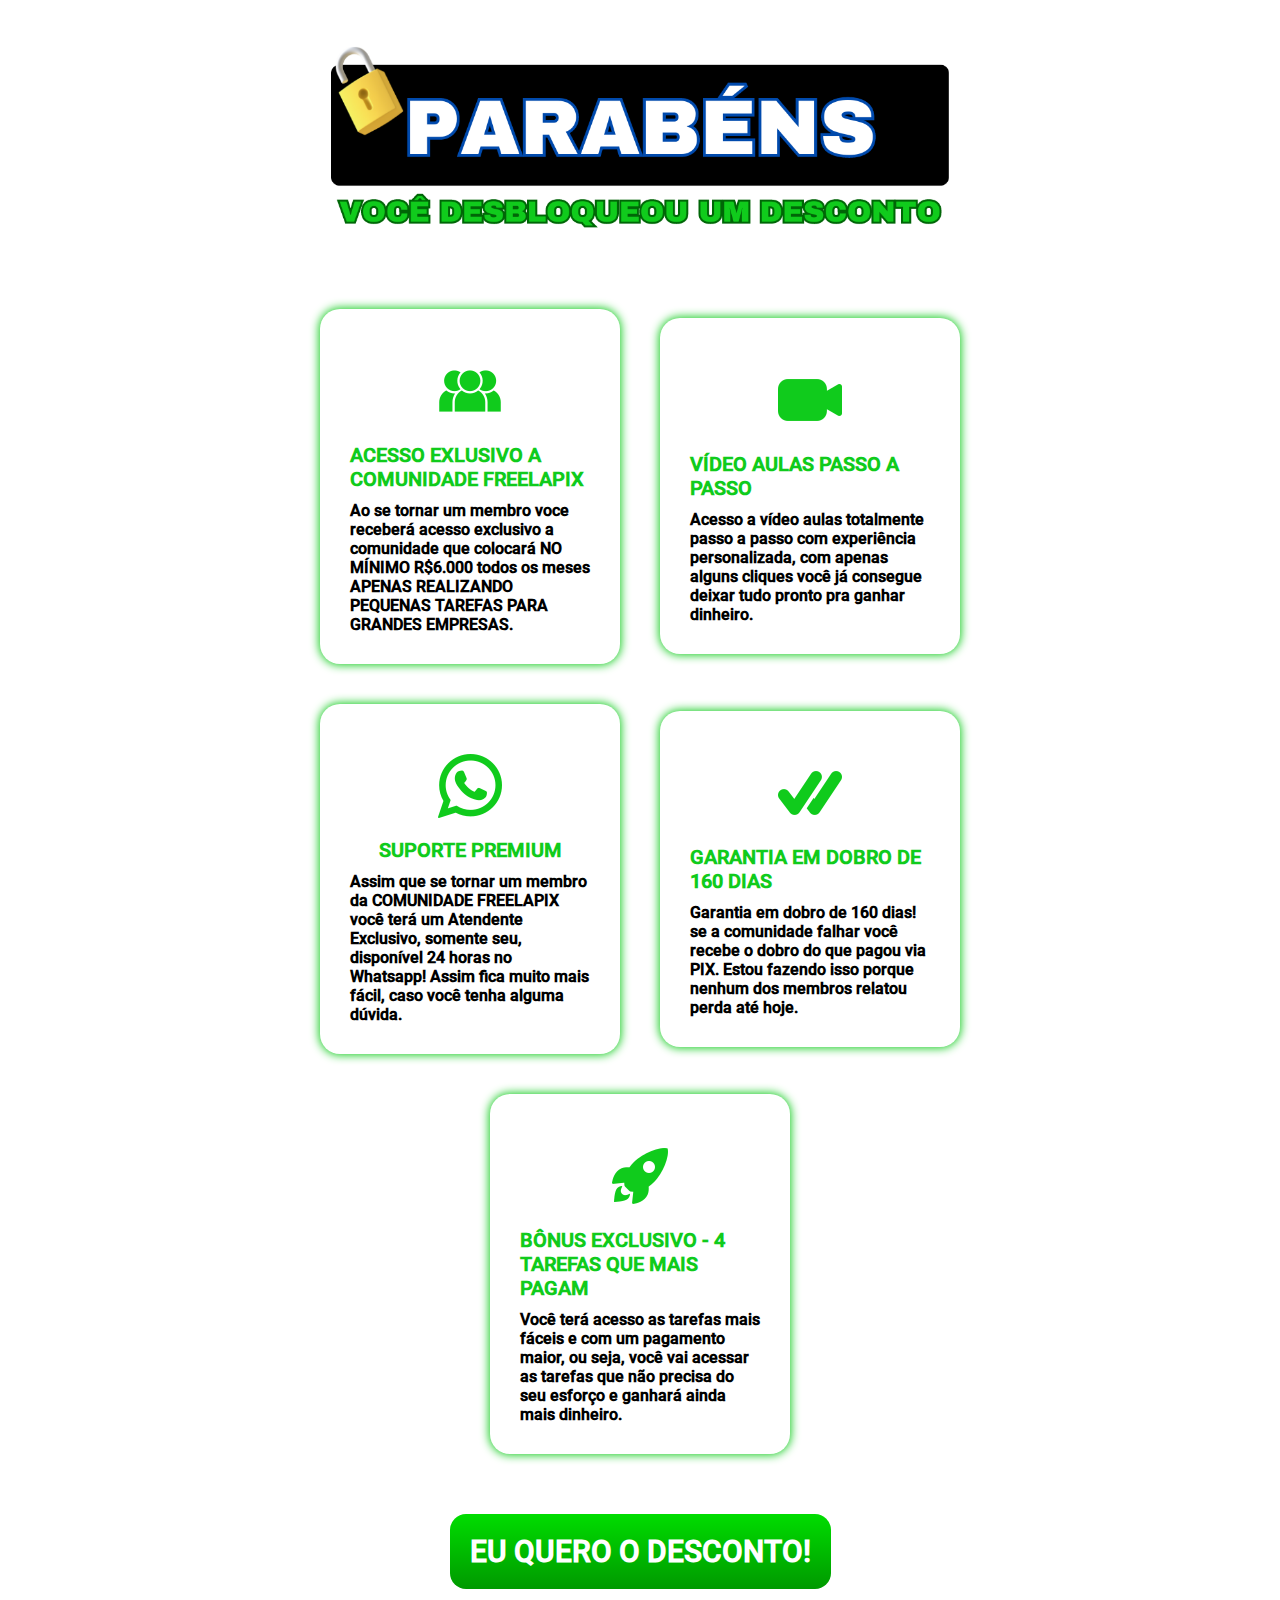
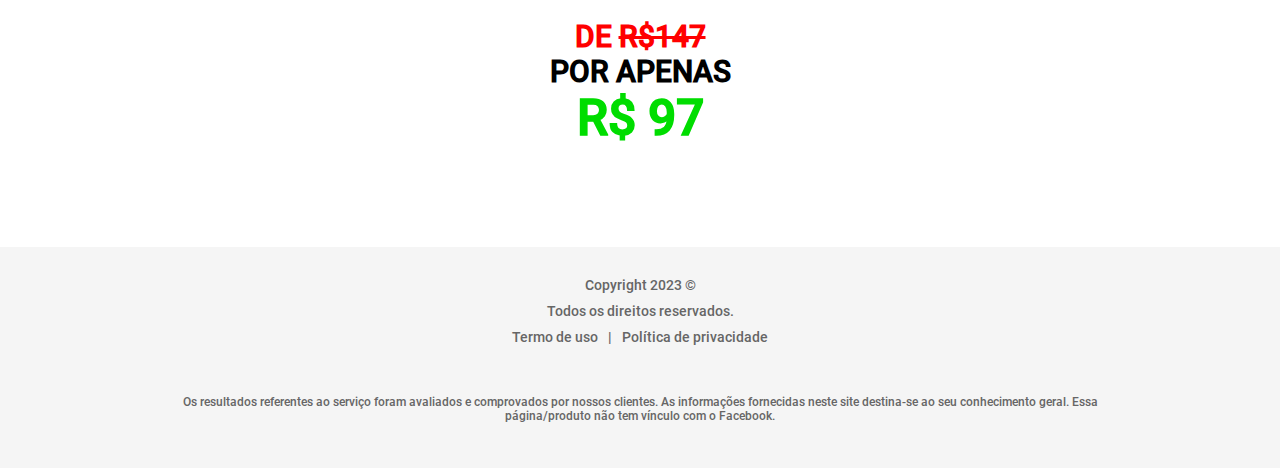
<file: backredirect/index.html>
<!DOCTYPE html>
<html lang="pt=br">
<head>
    <meta charset="UTF-8">
    <meta http-equiv="X-UA-Compatible" content="IE=edge">
    <meta name="viewport" content="width=device-width, initial-scale=1.0">    
    <title>Opa3</title>
    <link rel="stylesheet" href="style.css">
    <!--<link rel="shortcut icon" href="imagem/faviconnn.png" type="image/x-icon">-->
</head>
<body>
    <div id="container">
        <div id="confpai">
            <img id="conf" src="../imagens/PARABÉNS.png">
        </div>
        <div id="beneficios">
            <div class="conteudo1">
                <img class="imgb" src="../imagens/comunidade.png" alt="">
                <P class="benefi">ACESSO EXLUSIVO A COMUNIDADE FREELAPIX</P>
                <p class="benef">Ao se tornar um membro voce receberá acesso exclusivo a comunidade que colocará NO MÍNIMO R$6.000 todos os meses APENAS REALIZANDO PEQUENAS TAREFAS PARA GRANDES EMPRESAS.</p>
            </div>
            <div class="conteudo1">
                <img class="imgb" src="../imagens/camera-de-video.png" alt="">
                <P class="benefi">VÍDEO AULAS PASSO A PASSO</P>
                <p class="benef">Acesso a vídeo aulas totalmente passo a passo com experiência personalizada, com apenas alguns cliques você já consegue deixar tudo pronto pra ganhar dinheiro.</p>
            </div>
            <div class="conteudo1">
                <img class="imgb" src="../imagens/whatsapp.png" alt="">
                <P class="benefi">SUPORTE PREMIUM</P>
                <p class="benef">Assim que se tornar um membro da COMUNIDADE FREELAPIX você terá um Atendente Exclusivo, somente seu, disponível 24 horas no Whatsapp! Assim fica muito mais fácil, caso você tenha alguma dúvida.</p>
            </div>
            <div class="conteudo1">
                <img class="imgb" src="../imagens/double-check.png" alt="">
                <P class="benefi">GARANTIA EM DOBRO DE 160 DIAS</P>
                <p class="benef">Garantia em dobro de 160 dias! se a comunidade falhar você recebe o dobro do que pagou via PIX. Estou fazendo isso porque nenhum dos membros relatou perda até hoje.</p>
            </div>
            <div class="conteudo1">
                <img class="imgb" src="../imagens/foguete.png" alt="">
                <P class="benefi">BÔNUS EXCLUSIVO - 4 TAREFAS QUE MAIS PAGAM</P>
                <p class="benef">Você terá acesso as tarefas mais fáceis e com um pagamento maior, ou seja, você vai acessar as tarefas que não precisa do seu esforço e ganhará ainda mais dinheiro.</p>
            </div>
        </div>
        <div id="botaopai">
            <!--<button id="botao" onclick="openm()">Quero acabar com as dores nas costas</button>-->
            <a id="botao" href="https://pepper.com.br/checkout/index.html?p=28704&o=26499">EU QUERO O DESCONTO!</a>
        </div>
        <div id="preço">
            <p id="preçoalto">DE <s>R$147</s></p>
            <p id="apenas">POR APENAS</p>
            <p id="preçodes">R$ 97</p>
        </div>
    </div>
        <div id="rodape1">
            <div id="agruparr">
            <p class="rod">Copyright 2023 &copy;</p>
            <p class="rod">Todos os direitos reservados.</p>
            <div id="rodape">
                <p id="termo" href="">Termo de uso</p>
                 <p class="barra">|</p>
                <p id="privacidade" href="">Política de privacidade</p>
            </div>
            </div>   
        </div>
        <div id="rodape2">
            <p class="roda">Os resultados referentes ao serviço foram avaliados e comprovados por nossos clientes. As informações fornecidas neste site destina-se ao seu conhecimento geral. Essa página/produto não tem vínculo com o Facebook.</p>
        </div>
        <script>
            let prefix = ["https://pepper.com.br"];
        
        function getParams() {
            let t = "",
                e = window.top.location.href,
                r = new URL(e);
            if (null != r) {
                let a = r.searchParams.get("utm_source"),
                    n = r.searchParams.get("utm_medium"),
                    o = r.searchParams.get("utm_campaign"),
                    m = r.searchParams.get("utm_term"),
                    c = r.searchParams.get("utm_content"); - 1 !== e.indexOf("?") && (t = `&sck=${a}|${n}|${o}|${m}|${c}`), console.log(t)
            }
            return t
        }! function() {
            var t = new URLSearchParams(window.location.search);
            t.toString() && document.querySelectorAll("a").forEach(function(e) {
                for (let r = 0; r < prefix.length; r++) - 1 !== e.href.indexOf(prefix[r]) && (-1 === e.href.indexOf("?") ? e.href += "?" + t.toString() + getParams() : e.href += "&" + t.toString() + getParams())
            })
        }();
        </script>
</body> 
</html>
</file>
<file: backredirect/style.css>
*{
    margin: 0;
    padding: 0;
}
@font-face {
    font-family: 'Roboto';
    src: url('../fonts/Roboto-Medium.ttf');
}
body{
    background-color: #ffffff;
}
#container{
    max-width: 940px;
    margin: 0px auto;
}
#confpai{
    margin: 40px auto;
}
#conf{
    display: block;
    margin: 0px auto;
    max-width: 70%;
}
#beneficios{
    display: flex;
    justify-content: center;
    padding: 30px;
    flex-direction: row;
    align-items: center;
    flex-wrap: wrap;
    gap: 40px;
    background-color: #ffffff;
}
.conteudo1{
    background-color: #ffffff;
    max-width: 240px;
    padding: 30px;
    border-radius: 20px;
    display: flex;
    flex-direction: column;
    justify-content: center;
    align-items: center;
    box-shadow: 0px 0px 10px 1px #10CB1C;
}
.imgb{
    max-width: 100%;
    margin: 20px;
}
.benefi{
    color: #10CB1C;
    font-size: 20px;
    margin-bottom: 10px;
}
.benef{
    color: #000000;
    font-size: 16px;
}
#botaopai{
    display: flex;
    justify-content: center;
    margin: 0px auto;
    text-align: center;
}
#botao{
    background: linear-gradient(to top,#009900, #00DD00) ;
    text-decoration: none;
    color: #ffffff;
    padding: 20px 20px;
    font-size: 30px;
    font-family: "Roboto";
    border-radius: 16px;
    font-weight: bold;
    margin: 30px auto;
    cursor: pointer;
}
#preço{
    display: flex;
    justify-content: center;
    align-items: center;
    flex-direction: column;
}
#preçoalto{
    font-size: 30px;
    color: #FF0000;

}
#apenas{
    font-size: 30px;
    color: #000000;
}
#preçodes{
    font-size: 50px;
    color: #00DD00;
}
#rodape1{
    display: flex;
    justify-content: center;
    align-items: center;
    padding: 30px;
    flex-direction: column;
    background-color: #f5f5f5;
    margin-top: 100px;
}
#agruparr{
    display: flex;
    flex-direction: column;
}
.rod{
    font-family: "Roboto";
    font-weight: initial;
    font-size: 14px;
    margin-bottom: 10px;
    text-align: center;
    color: #666666;
}
#rodape{
    display: flex;
    flex-direction: row;
    justify-content: center;
    text-align: center;
}
#termo{
    font-size: 14px;
    font-family: "Roboto";
    color: #666666;
    font-weight: initial;
    margin-right: 10px;
    text-decoration: none;
}
#privacidade{
    font-size: 14px;
    font-family: "Roboto";
    color: #666666;
    font-weight: initial;
    margin-left: 10px;
    text-decoration: none;
}
#rodape2{
    display: flex;
    justify-content: center;
    background-color: #f5f5f5;
    padding: 20px;
    flex-direction: column;
    align-items: center;
}
.roda{
    font-family: "Roboto";
    font-weight: initial;
    font-size: 12px;
    margin-bottom: 25px;
    text-align: center;
    max-width: 940px;
    color: #666666;
}
p.barra{
    font-size: 14px;
    font-weight: initial;
    font-family: "Roboto";
    color: #666666;
}
p{
    font-size: 16px;
    font-weight: bold;
    font-family: "Roboto";
    color: #666666;
}
@media only screen and (max-width: 768px) {
    #container{
        max-width: 940px;
        margin: 0px auto;
    }
    #confpai{
        margin: 20px auto;
    }
    #conf{
        display: block;
        margin: 0px auto;
        max-width: 80%;
    }
    #beneficios{
        display: flex;
        justify-content: center;
        padding: 20px;
        flex-direction: row;
        align-items: center;
        flex-wrap: wrap;
        gap: 20px;
        background-color: #ffffff;
    }
    .conteudo1{
        background-color: #ffffff;
        max-width: 240px;
        padding: 20px;
        border-radius: 13.3px;
        display: flex;
        flex-direction: column;
        justify-content: center;
        align-items: center;
        box-shadow: 0px 0px 10px 1px #10CB1C;
    }
    .imgb{
        max-width: 100%;
        margin: 20px;
    }
    .benefi{
        color: #10CB1C;
        font-size: 18px;
        margin-bottom: 6.6px;
    }
    .benef{
        color: #000000;
        font-size: 16px;
    }
    #botaopai{
        display: flex;
        justify-content: center;
        margin: 0px auto;
        text-align: center;
    }
    #botao{
        background: linear-gradient(to top,#009900, #00DD00) ;
        text-decoration: none;
        color: #ffffff;
        padding: 13.3px;
        font-size: 18px;
        font-family: "Roboto";
        border-radius: 10.6px;
        font-weight: bold;
        margin: 20px auto;
        width: 80%;
    }
    #rodape1{
        display: flex;
        justify-content: center;
        align-items: center;
        padding: 20px;
        flex-direction: column;
        background-color: #f5f5f5;
        margin-top: 100px;
    }
    #agruparr{
        display: flex;
        flex-direction: column;
    }
    .rod{
        font-family: "Roboto";
        font-weight: initial;
        font-size: 12px;
        margin-bottom: 6.6px;
        text-align: center;
        color: #666666;
    }
    #rodape{
        display: flex;
        flex-direction: row;
        justify-content: center;
        text-align: center;
    }
    #termo{
        font-size: 12px;
        font-family: "Roboto";
        color: #666666;
        font-weight: initial;
        margin-right: 6.6px;
        text-decoration: none;
    }
    #privacidade{
        font-size: 12px;
        font-family: "Roboto";
        color: #666666;
        font-weight: initial;
        margin-left: 6.6px;
        text-decoration: none;
    }
    #rodape2{
        display: flex;
        justify-content: center;
        background-color: #f5f5f5;
        padding: 13.3px;
        flex-direction: column;
        align-items: center;
    }
    .roda{
        font-family: "Roboto";
        font-weight: initial;
        font-size: 10px;
        margin-bottom: 16.6px;
        text-align: center;
        max-width: 940px;
        color: #666666;
    }
    p.barra{
        font-size: 12px;
        font-weight: initial;
        font-family: "Roboto";
        color: #666666;
    }
    p{
        font-size: 14px;
        font-weight: bold;
        font-family: "Roboto";
        color: #666666;
    }
}/*divisao por 1,5 */
</file>
